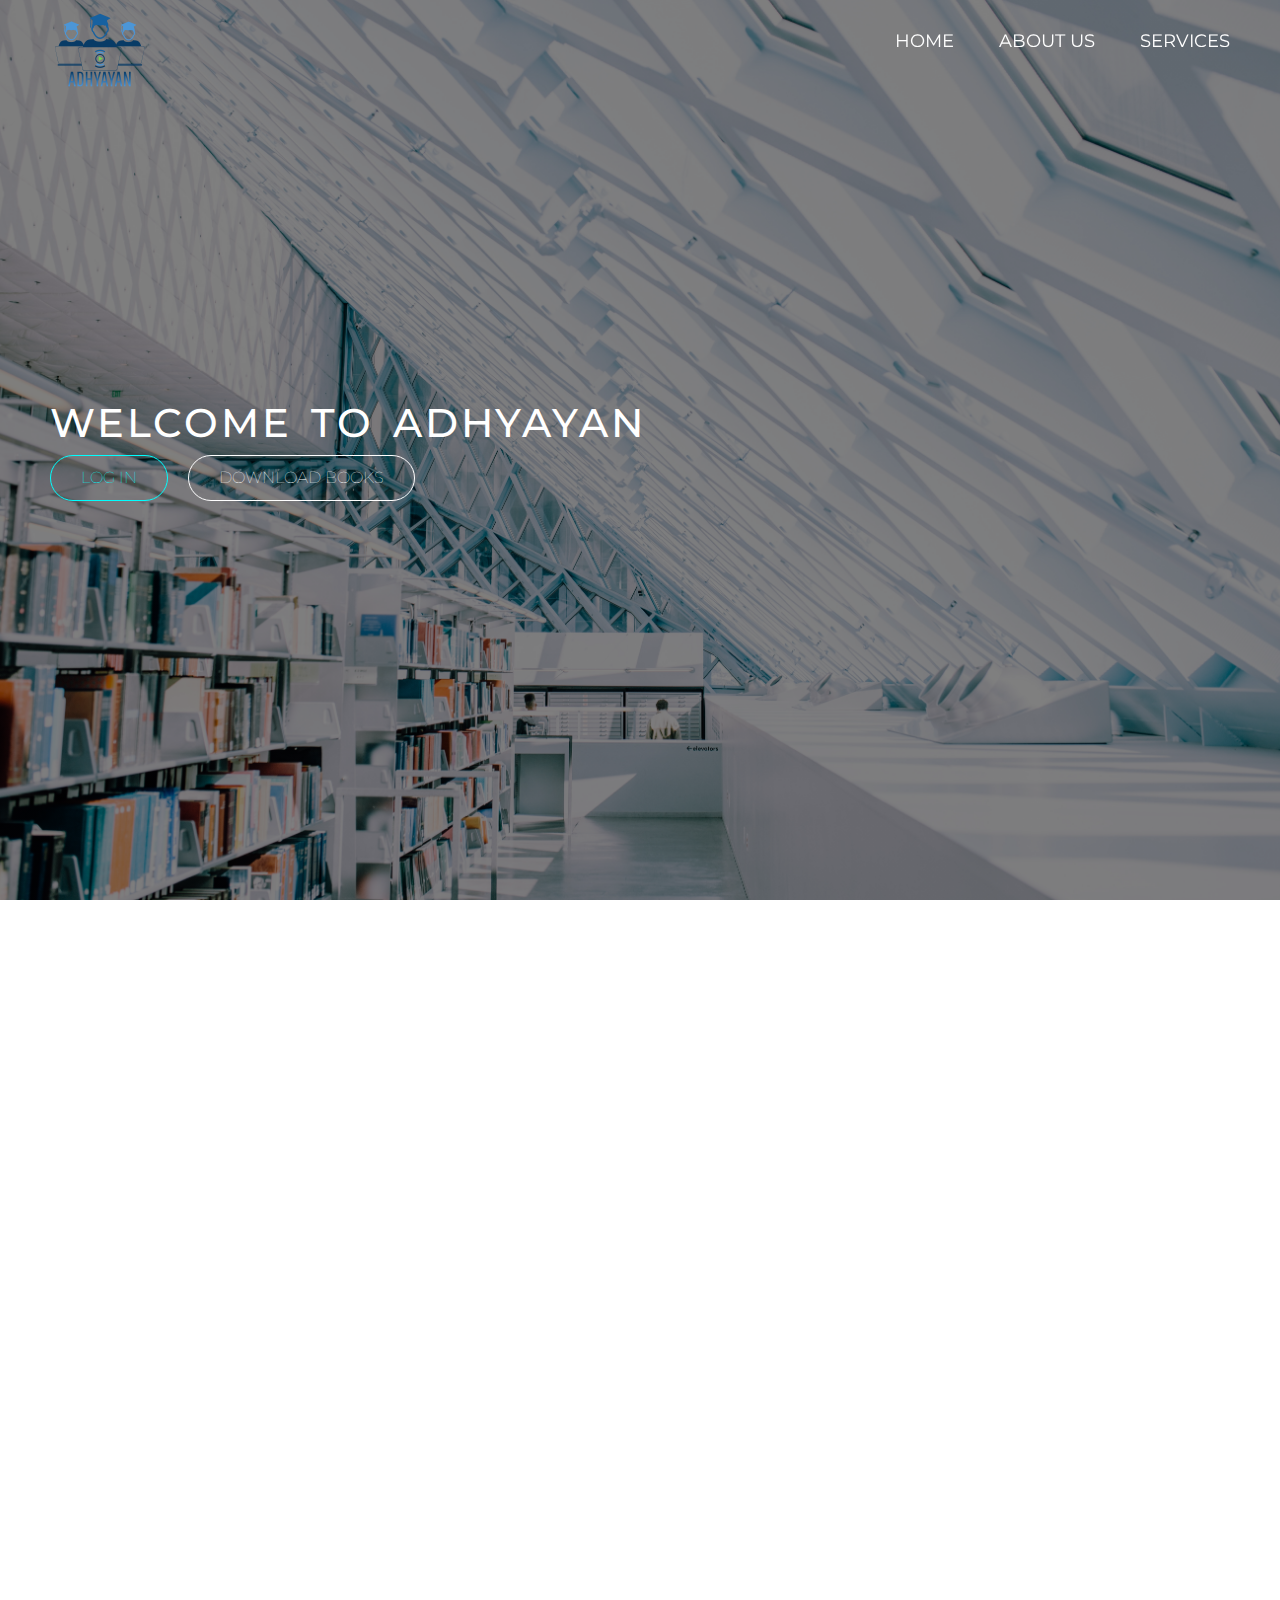
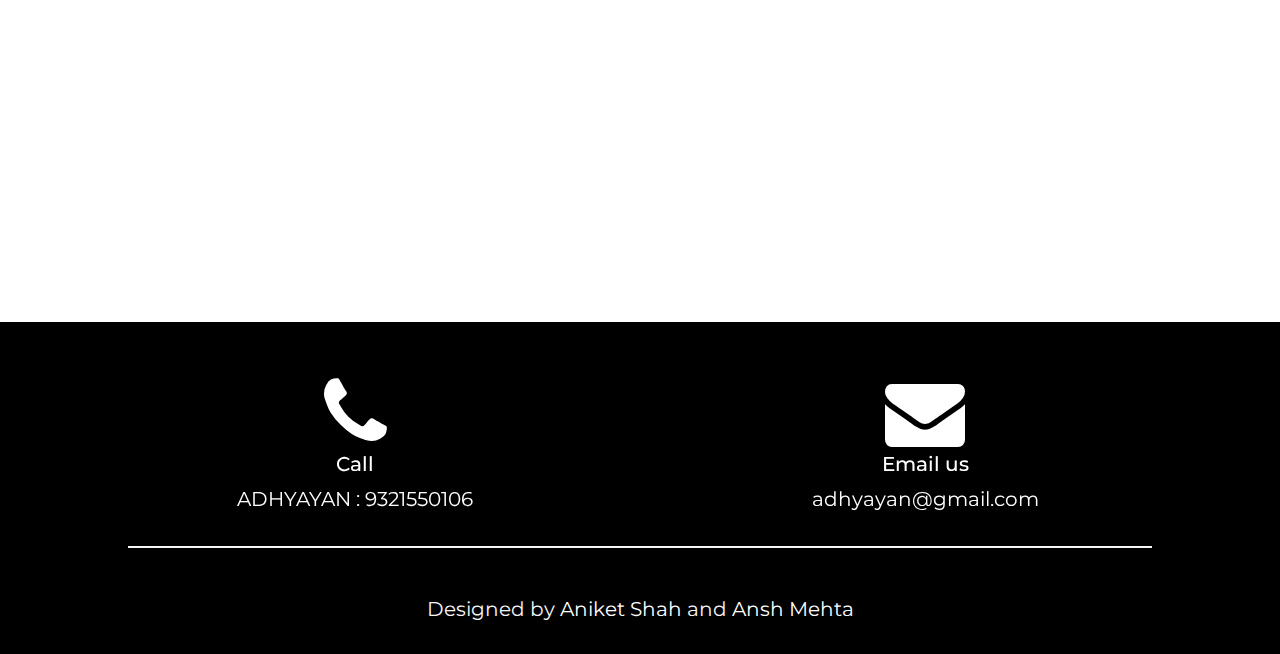
<file: index.html>
<!DOCTYPE html>
<html>
	<head>
		<title>
			ADHYAYAN
		</title>
		<link rel = "icon" href="assets/ADHYAYAN.png" type = "image/x-icon"> 
          
		<meta name="viewport" content="width=device-width, initial-scale=1" />
		<link rel="stylesheet" type="text/css" href="static/style.css" />
		<link
			rel="stylesheet"
			href="https://maxcdn.bootstrapcdn.com/bootstrap/4.5.0/css/bootstrap.min.css"
		/>
		<link
			rel="stylesheet"
			href="https://cdnjs.cloudflare.com/ajax/libs/font-awesome/4.7.0/css/font-awesome.min.css"
		/>
	    <link  rel="stylesheet" type="text/css" href="https://fonts.googleapis.com/css?family=Montserrat:400,700|Open+Sans:400,300,700,800" rel="stylesheet" media="screen">

		<link href="https://unpkg.com/aos@2.3.1/dist/aos.css" rel="stylesheet">
	<style>
body{
	font-size: 20px;
}

.btn {
	display: inline-block;
	padding: 10px 30px;
	font-weight: lighter;
	text-decoration: none;
	text-transform: uppercase;
	border-radius: 200px;
	transition: background-color 0.2s, border 0.2s, color 0.2s;
}

.btn-full {
	background-color: transparent;
	color: cyan;
	margin-right: 15px;
	border: 1px solid cyan;
}
.btn-full:hover {
	background-color: white;
}

.btn-nav {
	background-color: transparent;
	color: white;
	border: 1px solid white;
}
.btn-nav:hover {
	background-color: cyan;
}


	</style>

	</head>
	<body 	style="font-family: 'Montserrat', sans-serif;">
		<header>
			<div class="main clearfix">
				<div class="logo">
					<img src="assets/ADHYAYAN.png" />
				</div>
				<ul class="menu" data-aos="fade-down" data-aos-ease="ease-in-out" class="aos-init aos-animate" id="myDIV">
					<li class="active"><a href="#">Home</a></li>
					<li><a href="#About">About Us</a></li>
					<li><a href="#service">Services</a></li>					
				</ul>
				<a href="#" class="mobile-icon" onclick="myFunction()"
					><i class="fa fa-bars"></i
				></a>
			</div>
			<div class="content">
				<h1>WELCOME TO <span class="colorchange">ADHYAYAN</span></h1>
				<a href="login.php" class="btn btn-full">Log In</a>
				<a href="Book.php" class="btn btn-nav">Download Books</a>
			</div>
		</header>
		<div id="About" class="container">
			<div data-aos="fade-up" data-aos-ease="ease-in-out" class="aos-init aos-animate"  class="section-heading" style="text-align: center; padding-top: 10px;">
				<br>
				<h2>About us</h2>
				<hr><h6 style="text-align: center;"><b><i>Adhyayan </i></b>exemplifies the quote,<br>
					<b><i>"Our job is not to prepare students for something. Our job is to help students prepare themselves for anything"</i></b>
				</h6>
			<div class="heading-line">
				<div class="row" style="text-align: center; word-spacing: 2.3px; text-align: justify; padding-top: 10px;">
				<p data-aos="fade-up" data-aos-ease="ease-in-out" class="aos-init aos-animate">
					Just as our body needs exercise to stay healthy, our mind needs <i><b>"Adhyayan" </b></i>to stay healthy and peaceful.</p>
				<p data-aos="fade-up" data-aos-ease="ease-in-out" class="aos-init aos-animate">Education always takes place under the guidance of good teachers or educators, but <b><i>Pedagogy </i></b> an integral part in the zone of proximal development. 
				<b><i>"Pedagogy"</i></b> is the art of teaching and it must be oriented not to the yesterday, but to the tomorrow of the child's development by imparting knowledge and<b><i> education </i></b> effectively.
				</p>
				<p data-aos="fade-up" data-aos-ease="ease-in-out" class="aos-init aos-animate">
					<b><i>Education</i></b> is the process of facilitating learning, gaining knowledge, inculcating social and moral values whereas <b><i>Learning</b></i> is synthesizing seemingly divergent ideas through educational methods such as inspiring storytelling, discussion on different issues, modern and ancient teaching & training techniques followed by on-going research. 

					<p data-aos="fade-up" data-aos-ease="ease-in-out" class="aos-init aos-animate">We strongly believe that an <i><b>"Educational Building"</i></b>  is totally supported on <b><i>"Four Pillars"</b></i> - <i>academic skills, social skills, emotional skills and vocational skills.</i></p>

					<p data-aos="fade-up" data-aos-ease="ease-in-out" class="aos-init aos-animate">So here, at <b><i>Adhyayan</b></i> you will experience that how good formative approach works towards the way one thinks, feels or acts, thereby encouraging and advancing their individual learnings.</p>
				</div>            
			</div>
		</div>
		</div>
		<div id="service" class="container">
			<div data-aos="fade-up" data-aos-ease="ease-in-out" class="aos-init aos-animate" class="section-heading-2" style="text-align: center; padding-top: 10px;">
				<br>
				<hr/>
				<h2>Services Provided</h2>
				<hr/>
				<div class="heading-line">
					<div class="row" style="text-align: center; word-spacing: 2.3px; text-align: justify; padding-top: 10px;">
						<ul>
						<li data-aos="fade-up" data-aos-ease="ease-in-out" class="aos-init aos-animate"><p><b><i>Online textbooks</i></b> for Maharashtra Board (SSC Board) and CBSE Board.</li></p>

						<li data-aos="fade-up" data-aos-ease="ease-in-out" class="aos-init aos-animate"><p><b><i>Online Classes</i></b> catering the learning needs.</li></p>

						<li data-aos="fade-up" data-aos-ease="ease-in-out" class="aos-init aos-animate"><p><b><i>Online test papers</i></b> for self-improvement.</li></p>

						<li data-aos="fade-up" data-aos-ease="ease-in-out" class="aos-init aos-animate"><p><b><i>Help in homework solutions</i></b>, you may post your home work and get the solutions with in a week.</li></p>
						</ul>	
					</div>
				</div>
			</div>
		</div>
		<br/>		
		<footer style="background-color: black;">     
			<section id="bottom-widget" class="home-section bg-gray">
				<div class="container" style="color: white;">
				  <div class="row">
					<div class="col-md-6" style="margin-top: 50px; margin-bottom: -20px;">
					  <div class="contact-widge" style="visibility: visible;text-decoration:none; text-align: center; ">
						<i class="fa fa-phone fa-4x" style="color: white;"></i>
						<h5>Call</h5>
						<p>
						  ADHYAYAN :  <span><a href="tel:+919321550106" style="color: white;">9321550106</a></span><br>
						</p>
					  </div>
					</div>
					<div class="col-md-6" style="margin-top: 50px;">
					  <div class="contact-widget" style="visibility: visible;text-decoration:none; text-align: center;">
						<i class="fa fa-envelope fa-4x" style="color: white;"></i>
						<h5>Email us</h5>
						<p>
						  <span><a href="mailto:het.adhyayan@gmail.com" style="color: white;">adhyayan@gmail.com</a></span>
						</p>
					  </div>
					</div>
				  </div>
				</div>
			  </section> 			  
			<div class="credits">    				        
				<hr style="margin-left: 10%;border: 1px solid whitesmoke; margin-right: 10%;"/>
				<div class="text" style="color: whitesmoke; background-color: black; text-align: center;">
					<br/>Designed by <a style="color: white;" href="https://github.com/Aniket-Shah" target="_blank">Aniket Shah</a> and <a style="color: white;" target="_blank" href="https://github.com/mehtaAnsh">Ansh Mehta</a>
					<br/><br/>
			  </div>
			  
			</div>
		</footer>
		<script>
			function myFunction() {
				var x = document.getElementById("myDIV");
				if (x.style.display === "none") {
					x.style.display = "block";
				} else {
					x.style.display = "none";
				}
			}
		</script>
		<script src="https://unpkg.com/aos@2.3.1/dist/aos.js"></script>
		<script>
			AOS.init();
		  </script>
	</body>
</html>
</file>
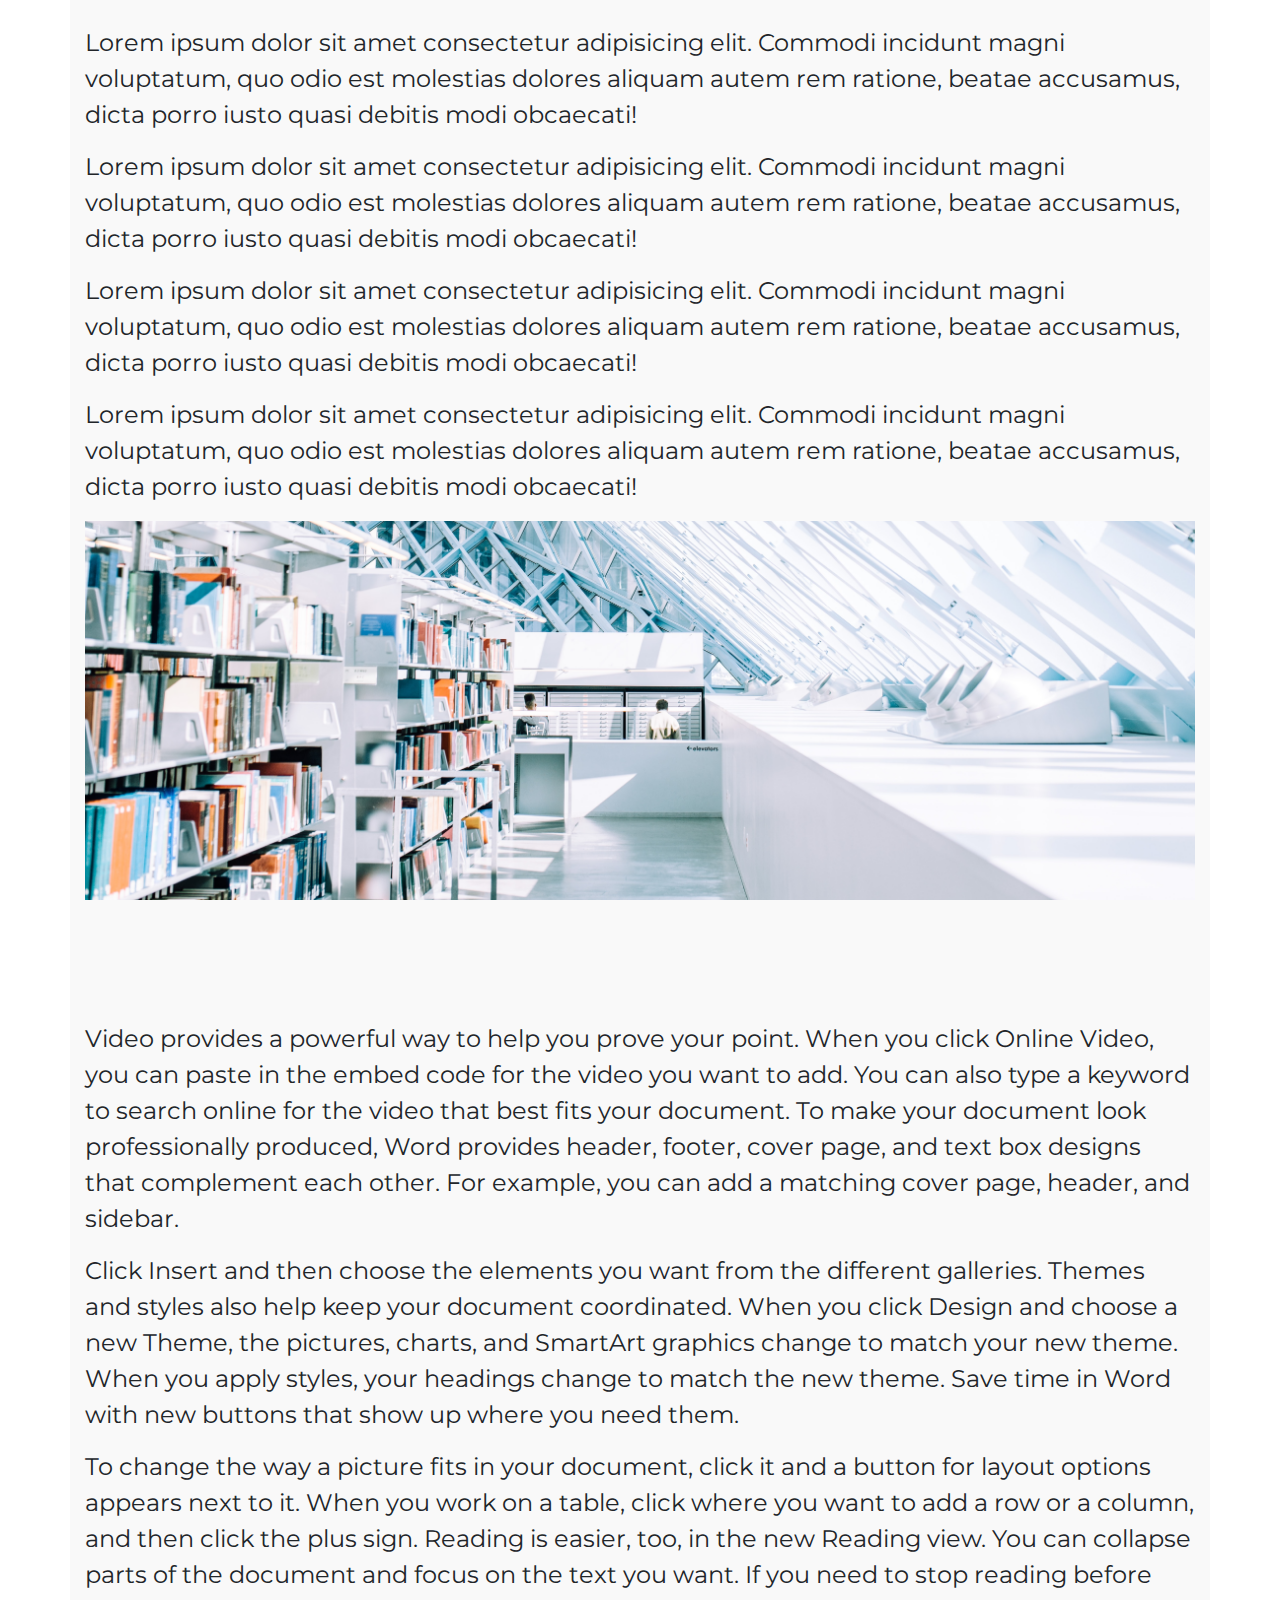
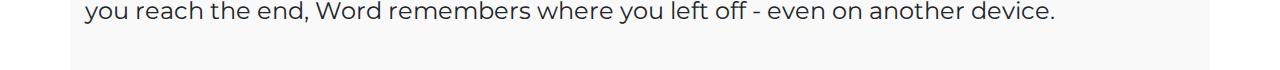
<file: tp.html>
<!DOCTYPE html>
<html>
	<head>
		<meta charset="UTF-8" />
		<meta name="viewport" content="width=device-width, initial-scale=1.0" />
		<meta http-equiv="X-UA-Compatible" content="ie=edge" />
		<link rel="stylesheet" type="text/css" href="static/tp.css" />
		<link
			rel="stylesheet"
			type="text/css"
			href="https://fonts.googleapis.com/css?family=Montserrat:400,700|Open+Sans:400,300,700,800"
			rel="stylesheet"
			media="screen"
		/>
		<link
			rel="stylesheet"
			href="https://cdnjs.cloudflare.com/ajax/libs/animate.css/4.0.0/animate.min.css"
		/>
		<link
			rel="stylesheet"
			href="https://cdnjs.cloudflare.com/ajax/libs/font-awesome/4.7.0/css/font-awesome.min.css"
		/>
		<link
			rel="stylesheet"
			href="https://maxcdn.bootstrapcdn.com/bootstrap/4.5.0/css/bootstrap.min.css"
		/>
		<title>Parallax</title>
	</head>
	<body>
		<div class="container">
			<p>
				Lorem ipsum dolor sit amet consectetur adipisicing elit. Commodi
				incidunt magni voluptatum, quo odio est molestias dolores aliquam autem
				rem ratione, beatae accusamus, dicta porro iusto quasi debitis modi
				obcaecati!
            </p>
            <p>
				Lorem ipsum dolor sit amet consectetur adipisicing elit. Commodi
				incidunt magni voluptatum, quo odio est molestias dolores aliquam autem
				rem ratione, beatae accusamus, dicta porro iusto quasi debitis modi
				obcaecati!
            </p>
            <p>
				Lorem ipsum dolor sit amet consectetur adipisicing elit. Commodi
				incidunt magni voluptatum, quo odio est molestias dolores aliquam autem
				rem ratione, beatae accusamus, dicta porro iusto quasi debitis modi
				obcaecati!
            </p>
            <p>
				Lorem ipsum dolor sit amet consectetur adipisicing elit. Commodi
				incidunt magni voluptatum, quo odio est molestias dolores aliquam autem
				rem ratione, beatae accusamus, dicta porro iusto quasi debitis modi
				obcaecati!
			</p>
			<div class="parallax"></div>
				<p>
					Video provides a powerful way to help you prove your point. When you
					click Online Video, you can paste in the embed code for the video you
					want to add. You can also type a keyword to search online for the
					video that best fits your document. To make your document look
					professionally produced, Word provides header, footer, cover page, and
					text box designs that complement each other. For example, you can add
					a matching cover page, header, and sidebar.
				</p>
				<p>
					Click Insert and then choose the elements you want from the different
					galleries. Themes and styles also help keep your document coordinated.
					When you click Design and choose a new Theme, the pictures, charts,
					and SmartArt graphics change to match your new theme. When you apply
					styles, your headings change to match the new theme. Save time in Word
					with new buttons that show up where you need them.
				</p>
				<p>
					To change the way a picture fits in your document, click it and a
					button for layout options appears next to it. When you work on a
					table, click where you want to add a row or a column, and then click
					the plus sign. Reading is easier, too, in the new Reading view. You
					can collapse parts of the document and focus on the text you want. If
					you need to stop reading before you reach the end, Word remembers
					where you left off - even on another device.
				</p>
		</div>
	</body>
</html>
</file>
<file: static/style.css>
* {
	margin: 0;
	padding: 0;
	box-sizing: border-box;
	font-family: 'Montserrat', sans-serif;
}
body {
	overflow-x: hidden;
	color: white;
}

header {
	background-image: linear-gradient(rgba(0, 0, 0, 0.5), rgba(0, 0, 0, 0.5)),
		url('../assets/img4.jpg');
	height: 100vh;
	background-attachment: fixed;
	background-size: cover;
	background-position: center;
}

.menu {
	float: right;
	list-style-type: none;
	margin-top: 25px;
}

.menu li {
	display: inline-block;
	list-style: none;
	margin-left: 40px;
}

.menu li a {
	padding: 5px 0;
	color: white;
	text-decoration: none;
	text-transform: uppercase;
	font-size: 90%;
}

.menu li a:hover {
	border-bottom: 2px solid navy;
}

.content {
	width: 1180px;
	position: absolute;
	top: 50%;
	left: 50%;
	transform: translate(-50%, -50%);
}

h1 {
	color: white;
	font-size: 240%;
	word-spacing: 5px;
	letter-spacing: 3px;
	margin-bottom: 20px;
	text-transform: uppercase;
	font-weight: 100;
}
.colorchange {
	animation: colorchangeadhayayan 1s infinite;
}
.logo img {
	float: left;
	width: auto;
	height: 100px;
}

.clearfix:after {
	content: ".";
	visibility: hidden;
	display: block;
	height: 0;
	clear: both;
}

.mobile-icon{
	display: none;
	float: right;
}
.main {
	max-width: 1180px;
	margin: auto;
}

@keyframes colorchangeadhayayan {
	0% {
		color: navy;
	}
	25% {
		color: cyan;
	}
	50% {
		color: skyblue;
	}
	75% {
		color: white;
	}
	100% {
		color: cyan;
	}
}

.mobile-icon {
	float: right;
	display: none;
}

@media only screen and (max-width: 1180px) {
	.content {
		width: 100%;
		padding: 0 2%;
	}
}

@media only screen and (max-width: 998px) {
	h1 {
		font-size: 200%;
	}
}

@media only screen and (max-width: 768px) {
	h1 {
		font-size: 180%;
	}

	.mobile-icon {
		display: inline-block;
		color: white;
		margin-top: 30px;
		margin-right: 20px;
	}

	.menu li {
		display: block;
		margin-top: 10px;
    }
    
    .menu {
		float: left;
	}
}

@media only screen and (max-width: 480px) {
	.btn-full {
		margin-bottom: 20px;
	}
	h1 {
		font-size: 160%;
	}
}
</file>
<file: static/tp.css>
*{
    margin: 0;
    padding: 0;
    font-family:'Montserrat', sans-serif;
    box-sizing: border-box;
}
.container{
    max-width: 960px;
    margin: 0 auto;
    background-color: #f9f9f9;
    font-size: 24px;
    padding: 25px;
}
.parallax { 
    background-image: url("../assets/img4.jpg"); 
    min-height: 500px;  
    background-attachment: fixed; 
    background-position: center; 
    background-repeat: no-repeat; 
    background-size: cover; 
}
</file>
